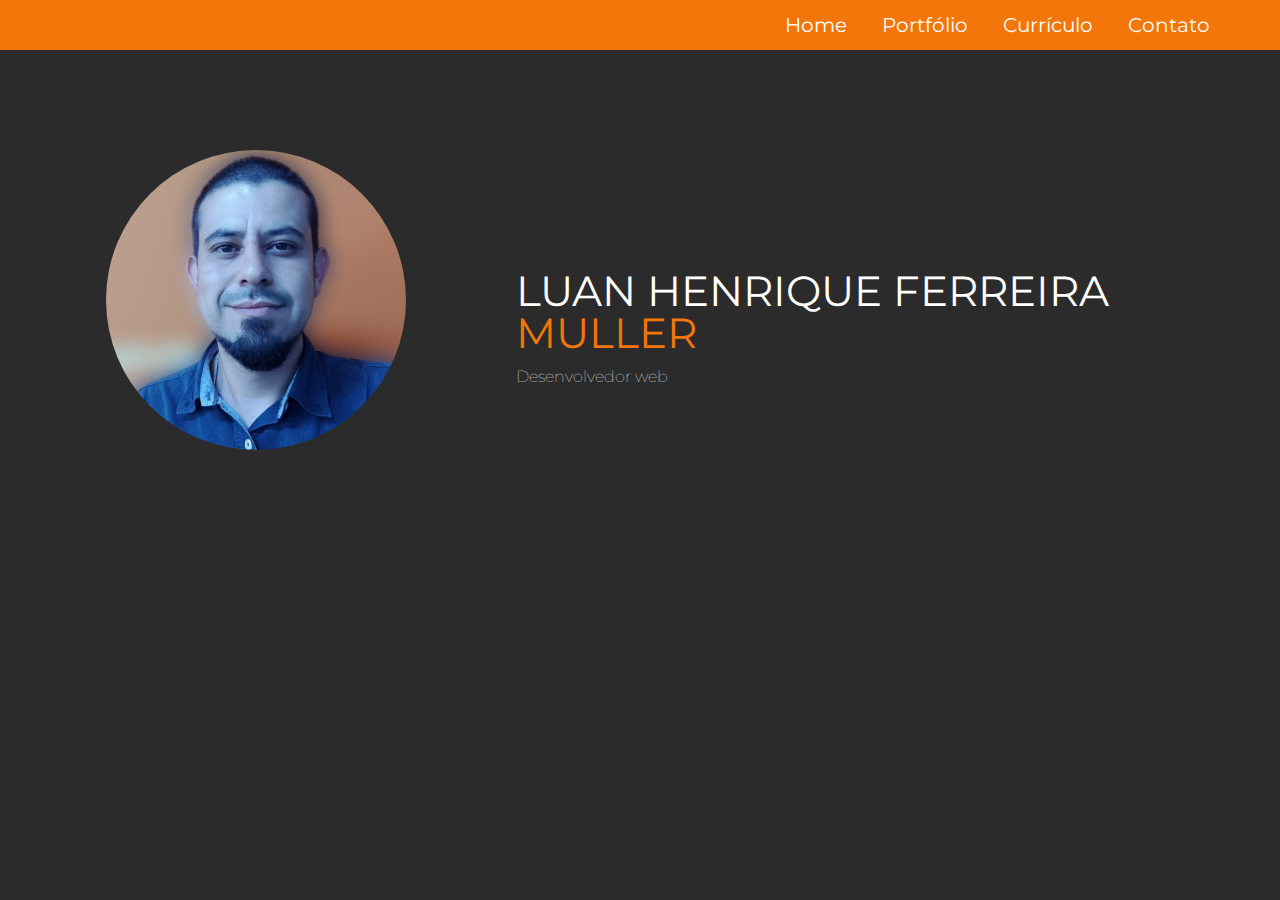
<file: index.html>
<!DOCTYPE html>
<html lang="pt-br">
<head>
    <meta charset="UTF-8">
    <meta name="viewport" content="width=device-width, initial-scale=1.0">
    <link rel="stylesheet" href="styles.css">
    <script type="text/javascript" src="scripts.js"></script>
    <link href="https://fonts.googleapis.com/css2?family=Montserrat&display=swap" rel="stylesheet">
    <title>Luan Muller</title>
</head>
<body>

    <div id="navigation" class="navigation">
        <ul>
            <li><a href="index.html">Home</a></li>
            <li><a href="portfolio.html">Portfólio</a></li>
            <li><a href="curriculo.html">Currículo</a></li>
            <li><a href="contato.html">Contato</a></li>
            <li id="threeline-icon" class="threeline-icon" onclick="openNav()">&#9776;</li>
        </ul>
    </div>

    <div class="capa">
        <div class="profile-pic">
            <img src="./img/Luan-profile.png" alt="Foto de Luan Muller">
        </div>

        <div class="profile-title">
            <h1>Luan Henrique Ferreira <span>Muller</span></h1>
            <h2>Desenvolvedor web</h2>
        </div>
    </div>

</body>
</html>
</file>
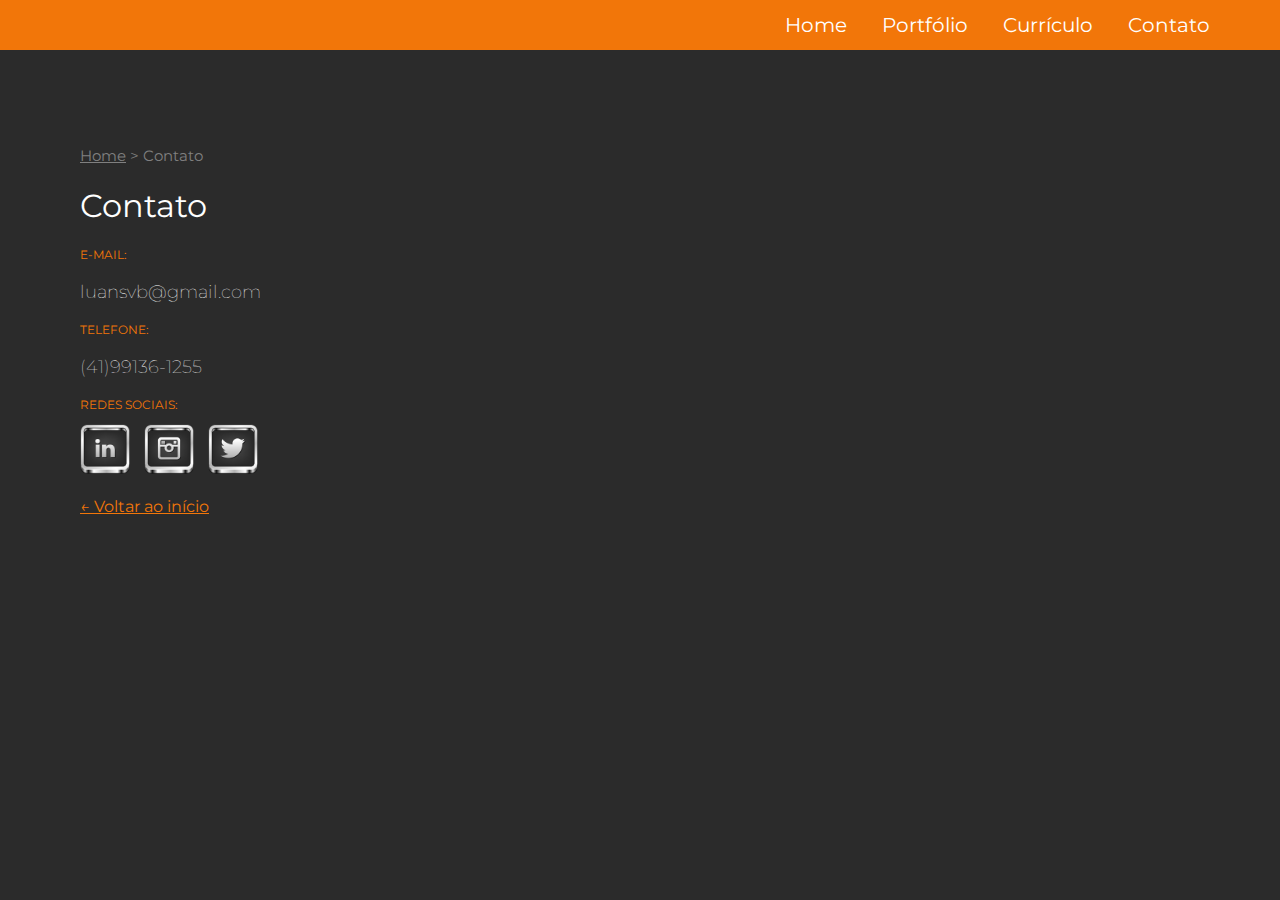
<file: contato.html>
<!DOCTYPE html>

<html>

	<head>
		<title>Contato - Luan Muller</title>
		<link href="https://fonts.googleapis.com/css2?family=Montserrat&display=swap" rel="stylesheet">
		<meta charset="utf-8">
		<script type="text/javascript" src="scripts.js"></script>
		<link rel="stylesheet" href="./styles.css">

	</head>


	<body>
		 <div id="navigation" class="navigation">
        <ul>
            <li><a href="index.html">Home</a></li>
            <li><a href="portfolio.html">Portfólio</a></li>
            <li><a href="curriculo.html">Currículo</a></li>
            <li><a href="contato.html">Contato</a></li>
            <li id="threeline-icon" class="threeline-icon" onclick="openNav()">&#9776;</li>
        </ul>
    </div>

			<div class="main">
				
				
				<ul class="caminho">
					<li><a href="index.html">Home</a></li>
					<li>></li>
					<li>Contato</li>
				</ul>

				<h1>Contato</h1>
			

				<h3>E-mail:</h3>
				<p>luansvb@gmail.com</p>

				<h3>Telefone:</h3>
				<p>(41)99136-1255</p>

				<h3>Redes Sociais:</h3>
				<a href="https://www.linkedin.com/in/luansvb/" target="_blank"><img class="social-img" src="img/linkedIn.png" alt="link para o linkedin"></a>
				
				<a href="https://www.instagram.com/luansvb/" target="_blank"><img class="social-img" src="img/instagram.png" alt="link para o instagram"></a>
				
				<a href="https://twitter.com/luan_muller77" target="_blank"><img class="social-img" src="img/twitter.png" alt="link para o twitter"></a>
					
					<br><br>
				<a class="back-link" href="index.html">&larr; Voltar ao início<a>

			</div>	

			

	</body>

</html>
</file>
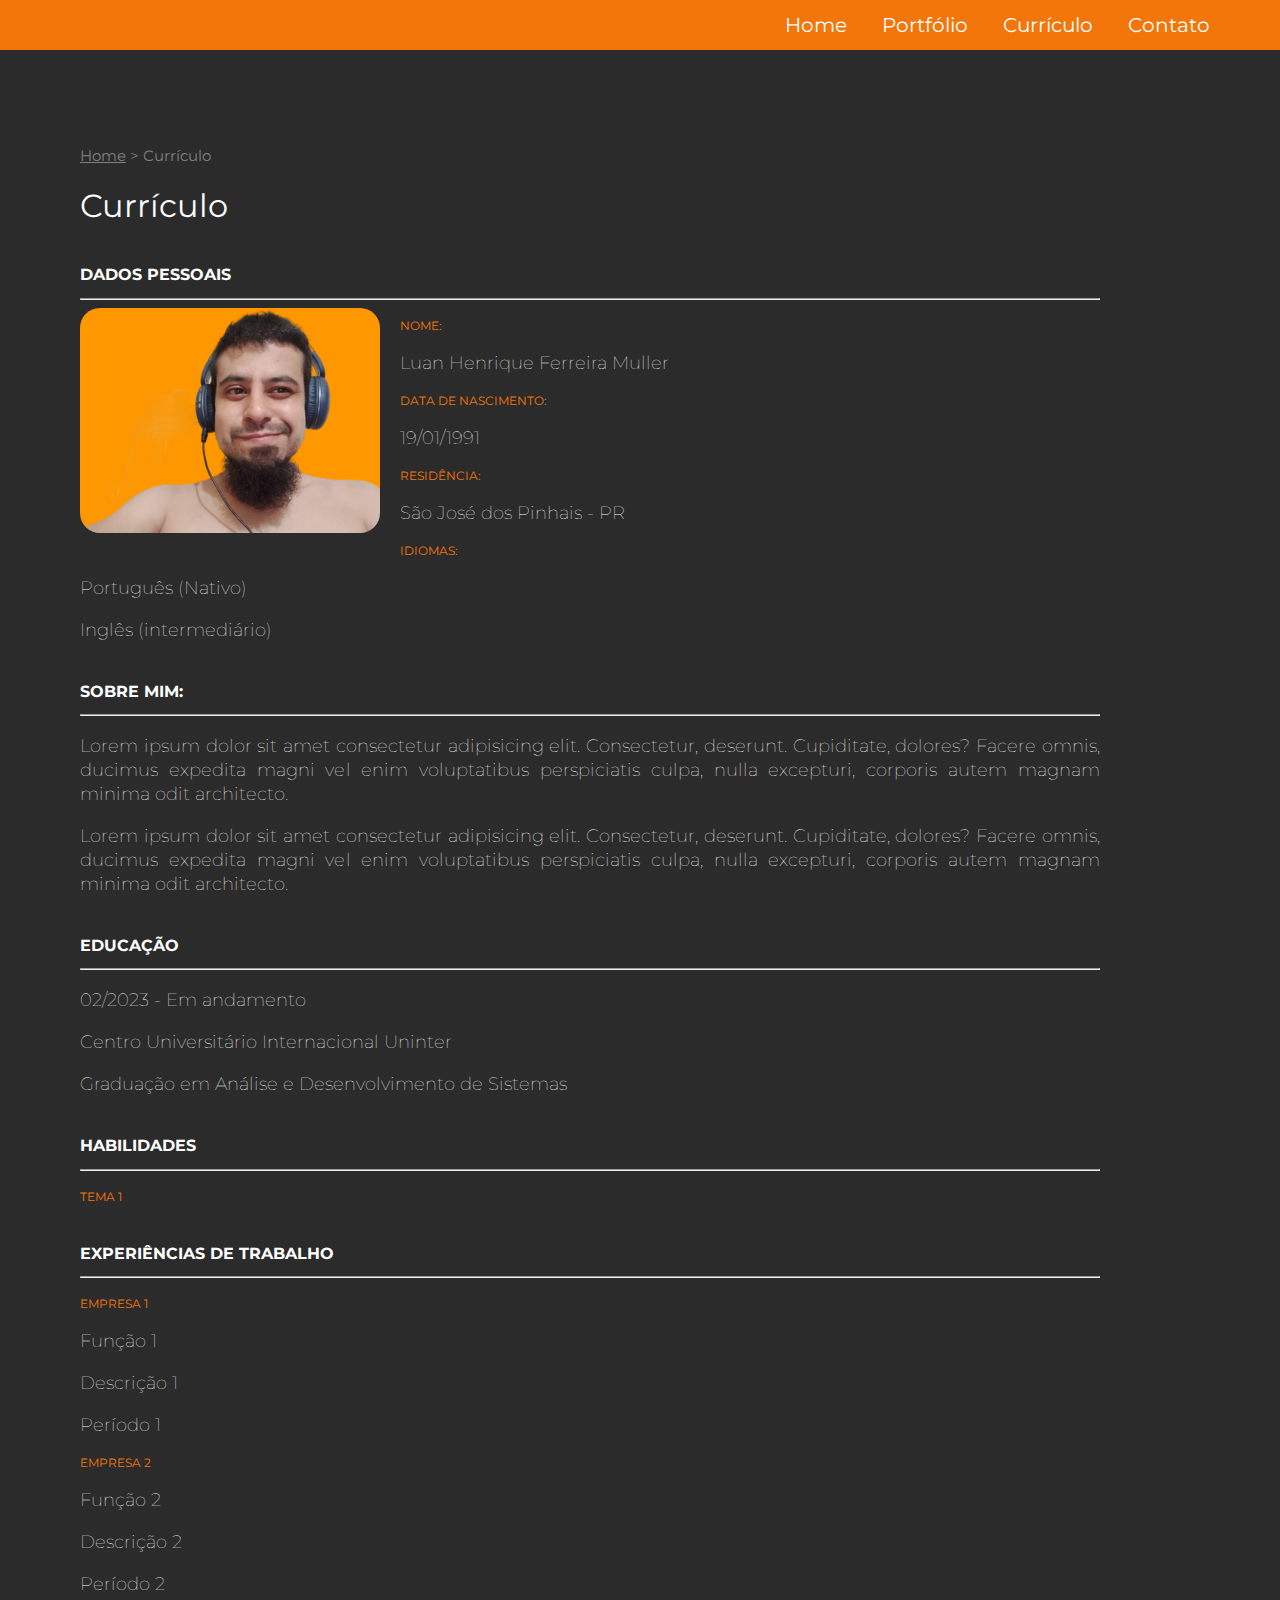
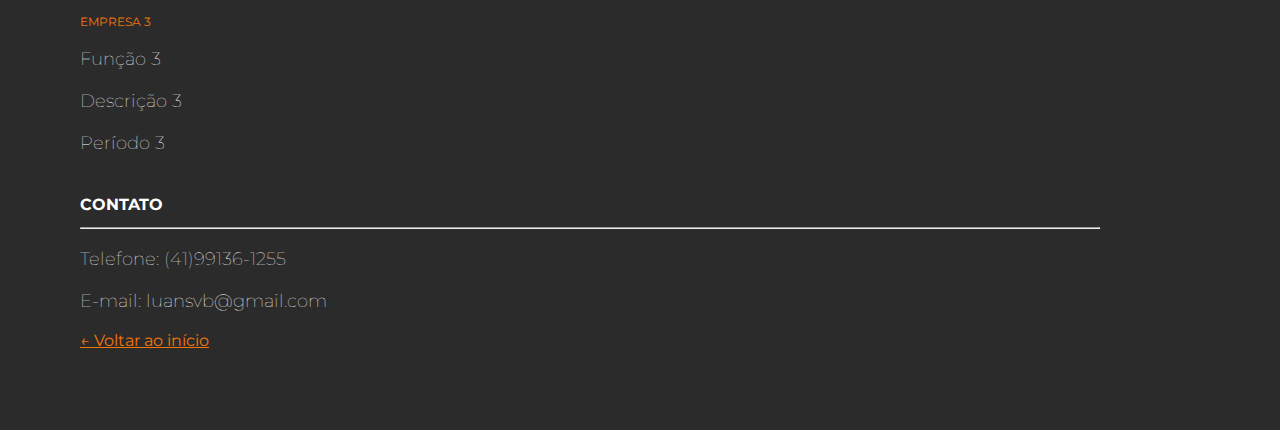
<file: curriculo.html>
<!DOCTYPE html>
<html lang="pt-br">
<head>
    <meta charset="UTF-8">
    <meta name="viewport" content="width=device-width, initial-scale=1.0">
    <link rel="stylesheet" href="styles.css">
    <script type="text/javascript" src="scripts.js"></script>
    <link href="https://fonts.googleapis.com/css2?family=Montserrat&display=swap" rel="stylesheet">
    <title>Currículo</title>
</head>
<body>

    <div id="navigation" class="navigation">
        <ul>
            <li><a href="index.html">Home</a></li>
            <li><a href="portfolio.html">Portfólio</a></li>
            <li><a href="curriculo.html">Currículo</a></li>
            <li><a href="contato.html">Contato</a></li>
            <li id="threeline-icon" class="threeline-icon" onclick="openNav()">&#9776;</li>
        </ul>
    </div>

    <div class="main">
        <ul class="caminho">
            <li><a href="index.html">Home</a></li>
            <li>></li>
            <li>Currículo</li>
        </ul>

        <h1>Currículo</h1>
        <h2>Dados Pessoais</h2>
        <hr>
        <img class="cv-pic" src="./img/fotocapa-transformed.png" alt="Foto de Luan Muller">
        <h3>Nome:</h3>
        <p>Luan Henrique Ferreira Muller</p>
        <h3>Data de Nascimento:</h3>
        <p>19/01/1991</p>
        <h3>Residência:</h3>
        <p>São José dos Pinhais - PR</p>
        <h3>Idiomas:</h3>
        <p>Português (Nativo)</p>
        <p>Inglês (intermediário)</p>

        <h2>Sobre mim:</h2>
        <hr>
        <p>Lorem ipsum dolor sit amet consectetur adipisicing elit. 
            Consectetur, deserunt. Cupiditate, dolores? Facere omnis, ducimus expedita magni vel enim voluptatibus 
            perspiciatis culpa, nulla excepturi, corporis autem magnam minima odit architecto.</p>
            <p>Lorem ipsum dolor sit amet consectetur adipisicing elit. 
                Consectetur, deserunt. Cupiditate, dolores? Facere omnis, ducimus expedita magni vel enim voluptatibus 
                perspiciatis culpa, nulla excepturi, corporis autem magnam minima odit architecto.</p>
    
        <h2>Educação</h2>
        <hr>
        <p>02/2023 - Em andamento</p>
        <p>Centro Universitário Internacional Uninter</p>
        <p>Graduação em Análise e Desenvolvimento de Sistemas</p>

        <h2>Habilidades</h2>
        <hr>
        <h3>Tema 1</h3>

        <h2>Experiências de Trabalho</h2>
        <hr>
        <h3>Empresa 1</h3>
        <p>Função 1</p>
        <p>Descrição 1</p>
        <p>Período 1</p>

        <h3>Empresa 2</h3>
        <p>Função 2</p>
        <p>Descrição 2</p>
        <p>Período 2</p>

        <h3>Empresa 3</h3>
        <p>Função 3</p>
        <p>Descrição 3</p>
        <p>Período 3</p>

        <h2>Contato</h2>
        <hr>
        <p>Telefone: (41)99136-1255</p>
        <p>E-mail: luansvb@gmail.com</p>

        <a class="back-link" href="index.html">&larr; Voltar ao início<a>

    </div>
</body>
</html>
</file>
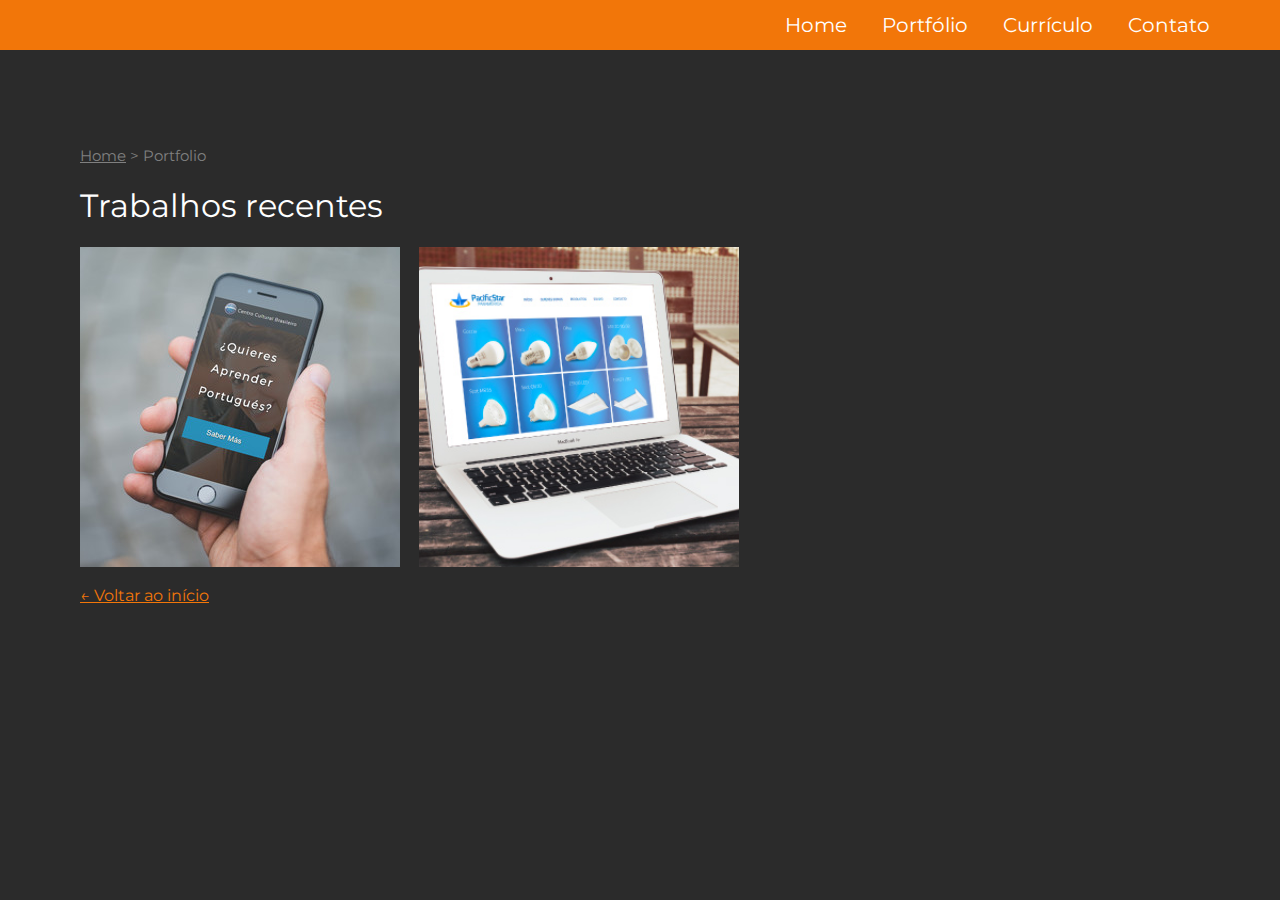
<file: portfolio.html>
<!DOCTYPE html>

<html>

	<head>
		<title>Portfolio - Luan Muller</title>
		<link href="https://fonts.googleapis.com/css2?family=Montserrat&display=swap" rel="stylesheet">
		<meta charset="utf-8">
		<link rel="stylesheet" href="styles.css">
		<script type="text/javascript" src="scripts.js"></script>

	</head>


	<body>

		<div id="navigation" class="navigation">
			<ul>
				<li><a href="index.html">Home</a></li>
				<li><a href="portfolio.html">Portfólio</a></li>
				<li><a href="curriculo.html">Currículo</a></li>
				<li><a href="contato.html">Contato</a></li>
				<li id="threeline-icon" class="threeline-icon" onclick="openNav()">&#9776;</li>
			</ul>
		</div>		
			<div class="main">
				
				
				<ul class="caminho">
					<li><a href="index.html">Home</a></li>
					<li>></li>
					<li>Portfolio</li>
				</ul>

				<h1>Trabalhos recentes</h1>

				
				<div style="background-image: url('img/ccb.jpg');" class="miniatura">
					<a href="webdesign-ccb.html">
					<div class="blackbox">
						<div class="blackbox-text">
							<h1>Centro Cultural Brasileiro</h1>
							<h2>Web Design</h2>
						</div>
					</div>
				</a>
				</div>
				

				
				<div style="background-image: url('img/site-psp.jpg');" class="miniatura">
					<a href="webdesign-psp.html">
					<div class="blackbox">
						<div class="blackbox-text">
							<h1>Pacific Star</h1>
							<h2>Web Design</h2>
						</div>
					</div>
				</a>
				</div>
				

				<br>
				<a class="back-link" href="index.html">&larr; Voltar ao início<a>

			</div>	

			

	</body>

</html>
</file>
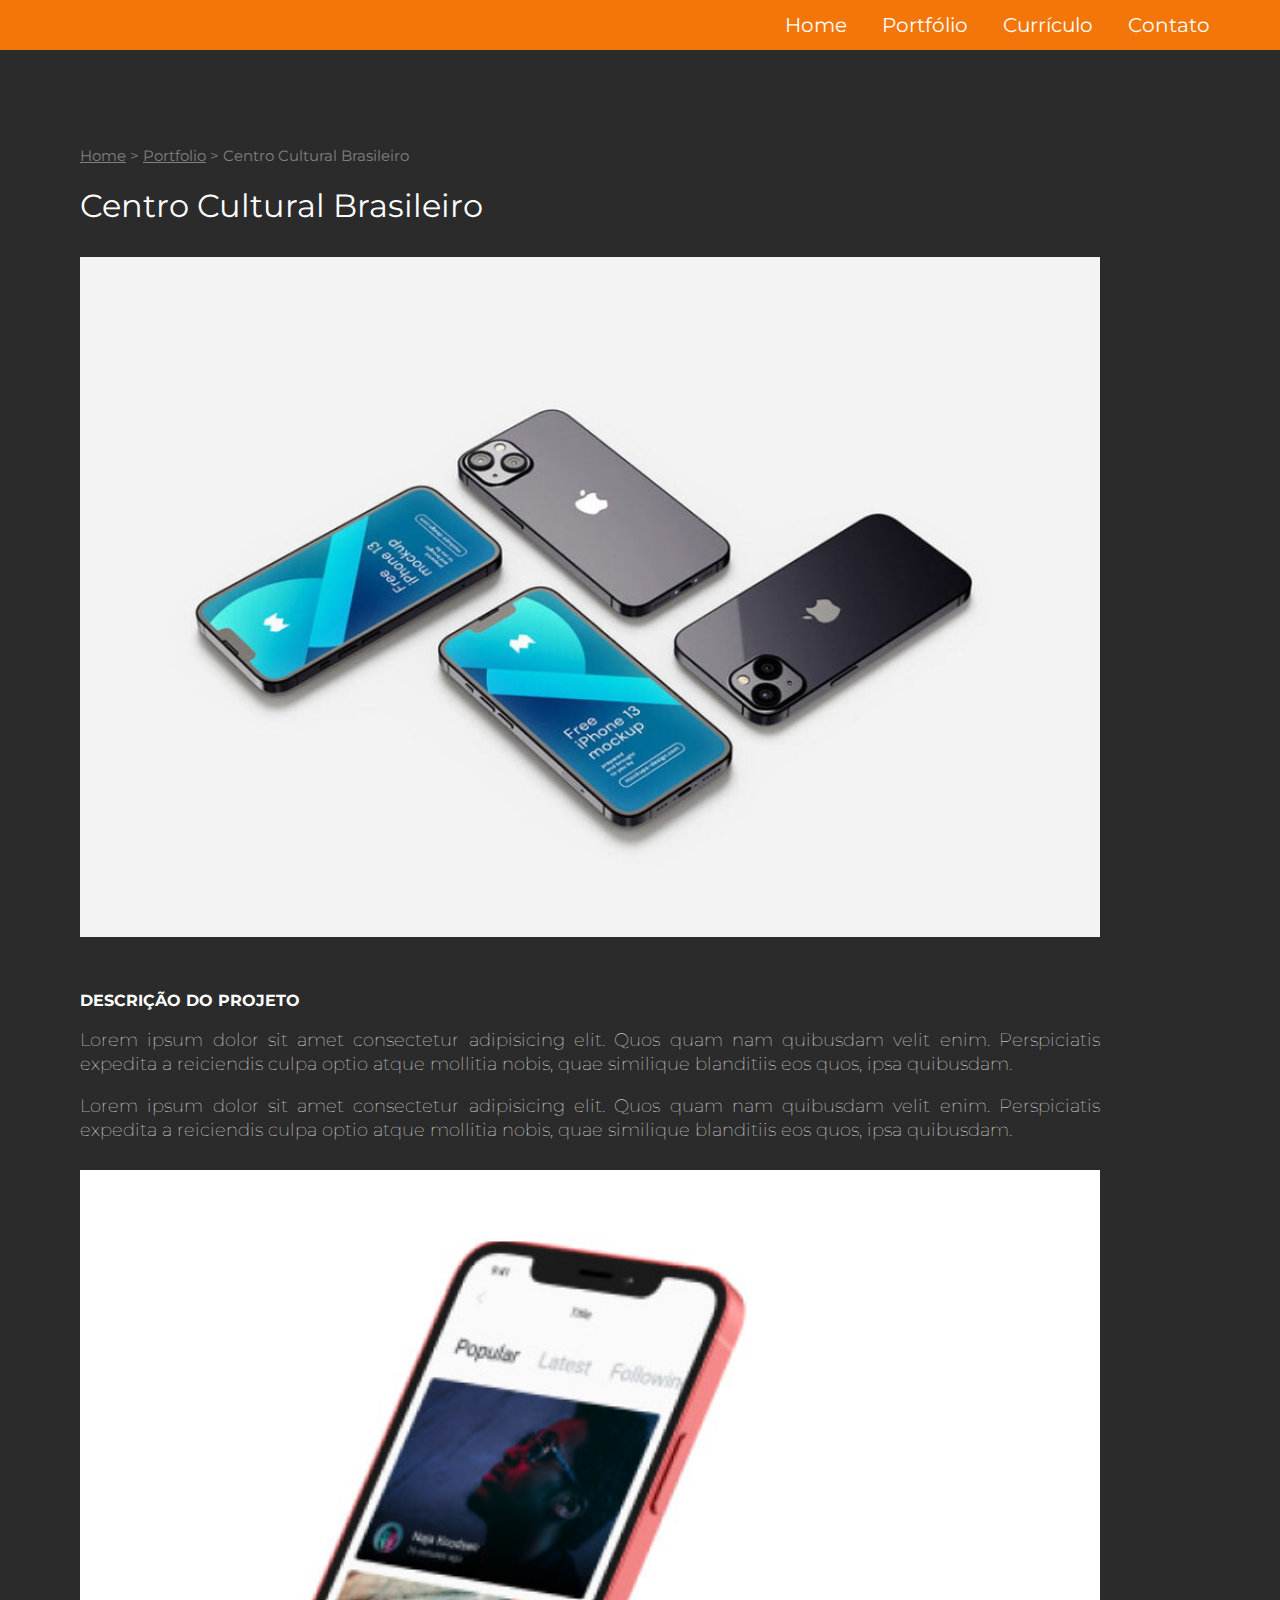
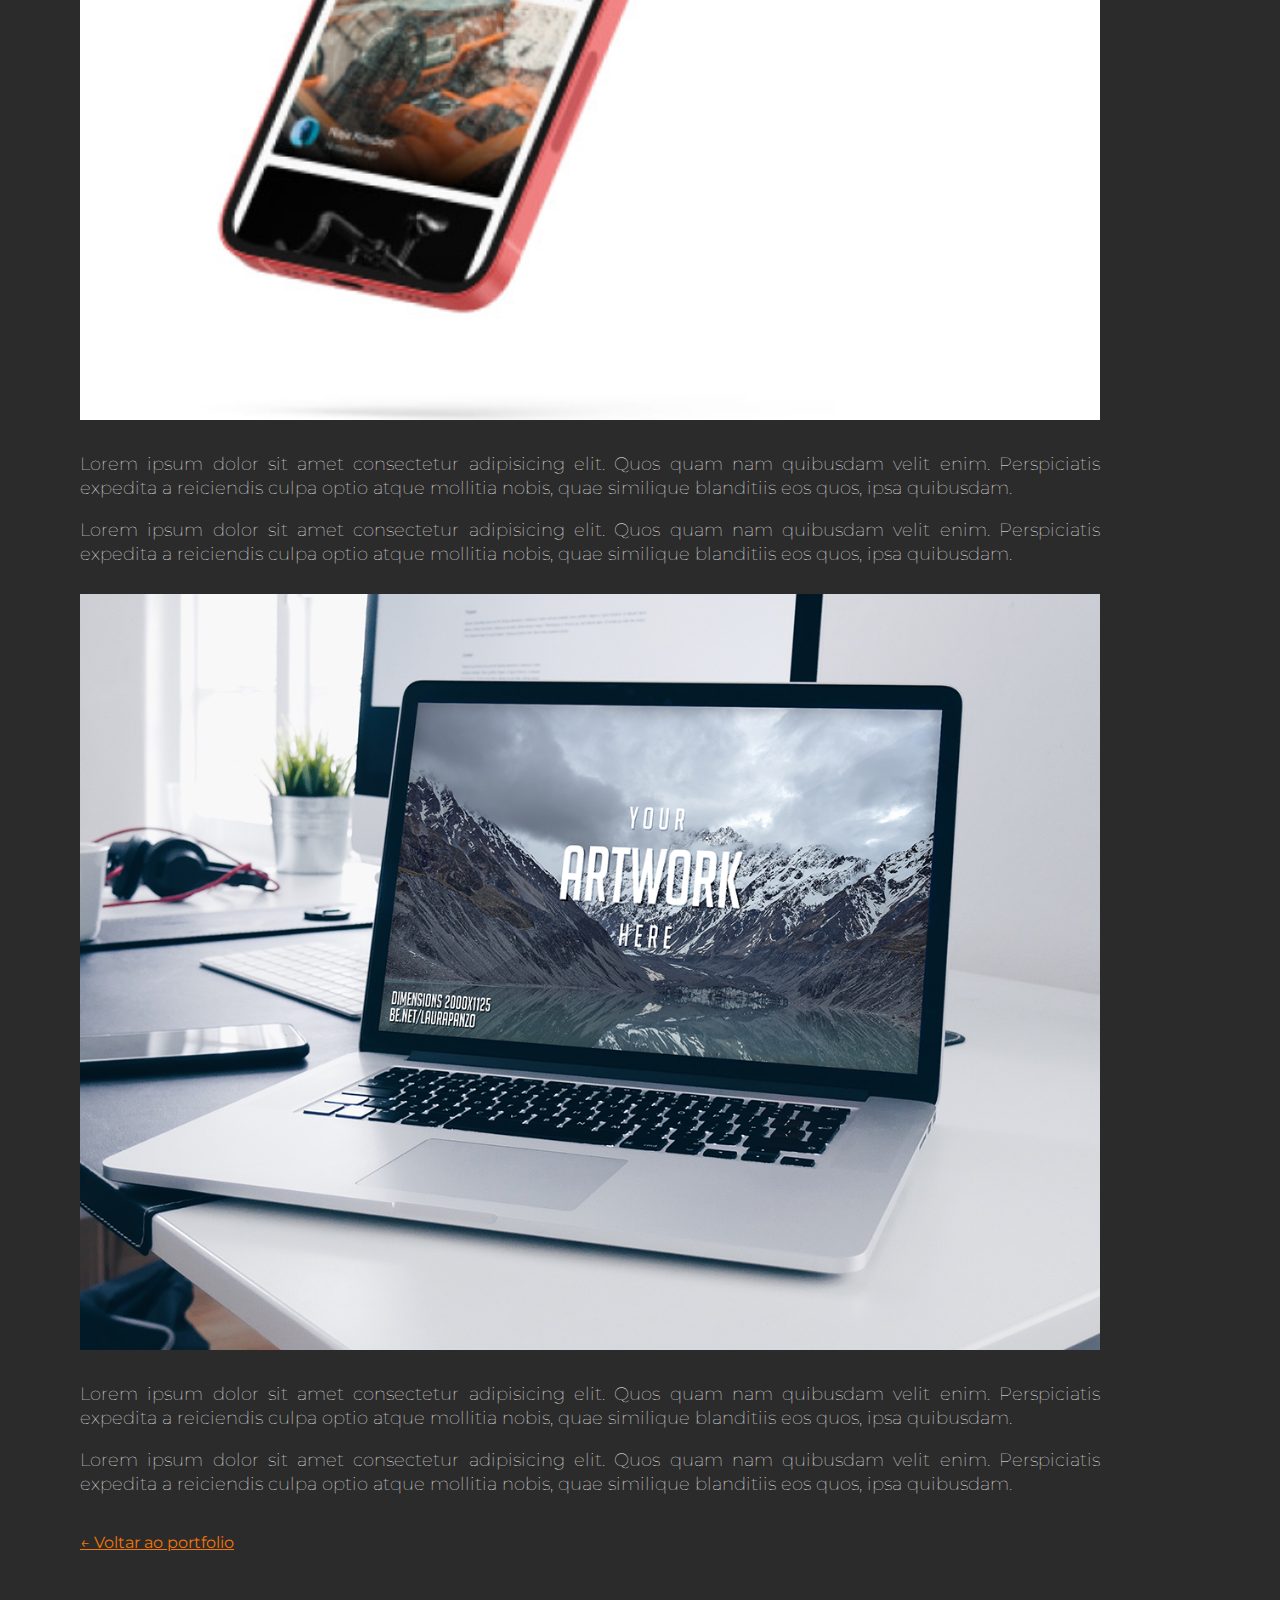
<file: webdesign-ccb.html>
<!DOCTYPE html>

<html>

	<head>
		<title>Trabalho - Centro Cultural Brasileiro</title>
		<link href="https://fonts.googleapis.com/css2?family=Montserrat&display=swap" rel="stylesheet">
		<meta charset="utf-8">
		<link rel="stylesheet" href="styles.css">
        <script type="text/javascript" src="scripts.js"></script>

	</head>


	<body>

		 <div id="navigation" class="navigation">
        <ul>
            <li><a href="index.html">Home</a></li>
            <li><a href="portfolio.html">Portfólio</a></li>
            <li><a href="curriculo.html">Currículo</a></li>
            <li><a href="contato.html">Contato</a></li>
            <li id="threeline-icon" class="threeline-icon" onclick="openNav()">&#9776;</li>
        </ul>
    </div>
						
			<div class="main">
				
				
				<ul class="caminho">
					<li><a href="index.html">Home</a></li>
					<li>></li>
					<li><a href="portfolio.html">Portfolio</a></li>
                    <li>></li>
					<li>Centro Cultural Brasileiro</li>
				</ul>

				<h1>Centro Cultural Brasileiro</h1>
                <img class="foto-trabalhos" src="img/trabalhos/Free-iPhone-13-Mockup-psd-960x640.jpg" alt="">

                <h2>Descrição do Projeto</h2>
                <p>Lorem ipsum dolor sit amet consectetur adipisicing elit. 
                    Quos quam nam quibusdam velit enim. Perspiciatis expedita a reiciendis 
                    culpa optio atque mollitia nobis, quae similique blanditiis eos quos, ipsa quibusdam.</p>
                    <p>Lorem ipsum dolor sit amet consectetur adipisicing elit. 
                        Quos quam nam quibusdam velit enim. Perspiciatis expedita a reiciendis 
                        culpa optio atque mollitia nobis, quae similique blanditiis eos quos, ipsa quibusdam.</p>

                <img class="foto-trabalhos" src="img/trabalhos/HIW_iPhone_3.jpg" alt="">
                <p>Lorem ipsum dolor sit amet consectetur adipisicing elit. 
                    Quos quam nam quibusdam velit enim. Perspiciatis expedita a reiciendis 
                    culpa optio atque mollitia nobis, quae similique blanditiis eos quos, ipsa quibusdam.</p>
                    <p>Lorem ipsum dolor sit amet consectetur adipisicing elit. 
                        Quos quam nam quibusdam velit enim. Perspiciatis expedita a reiciendis 
                        culpa optio atque mollitia nobis, quae similique blanditiis eos quos, ipsa quibusdam.</p>
                        
                <img class="foto-trabalhos" src="img/trabalhos/macbook.png" alt="">
                <p>Lorem ipsum dolor sit amet consectetur adipisicing elit. 
                    Quos quam nam quibusdam velit enim. Perspiciatis expedita a reiciendis 
                    culpa optio atque mollitia nobis, quae similique blanditiis eos quos, ipsa quibusdam.</p>
                    <p>Lorem ipsum dolor sit amet consectetur adipisicing elit. 
                        Quos quam nam quibusdam velit enim. Perspiciatis expedita a reiciendis 
                        culpa optio atque mollitia nobis, quae similique blanditiis eos quos, ipsa quibusdam.</p>
				
				

				<br>
				<a class="back-link" href="portfolio.html">&larr; Voltar ao portfolio<a>

			</div>	

			

	</body>

</html>
</file>
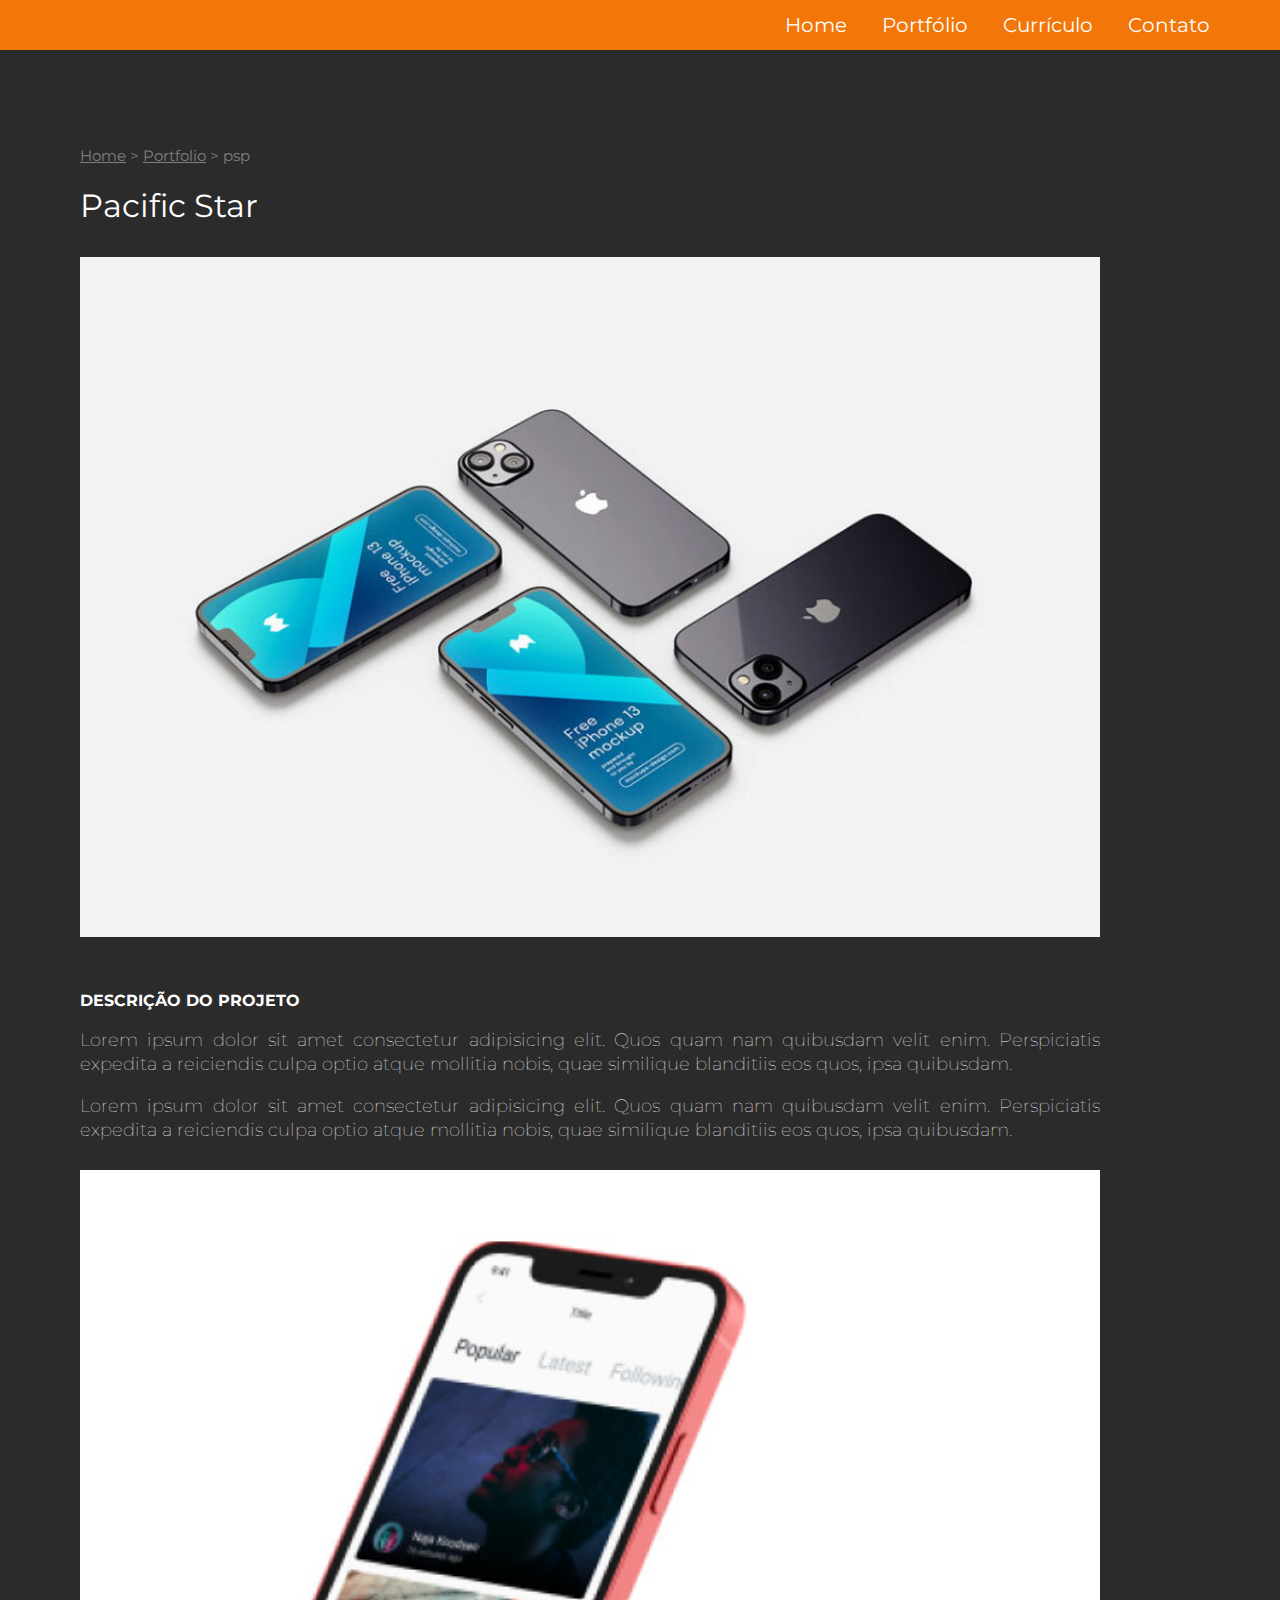
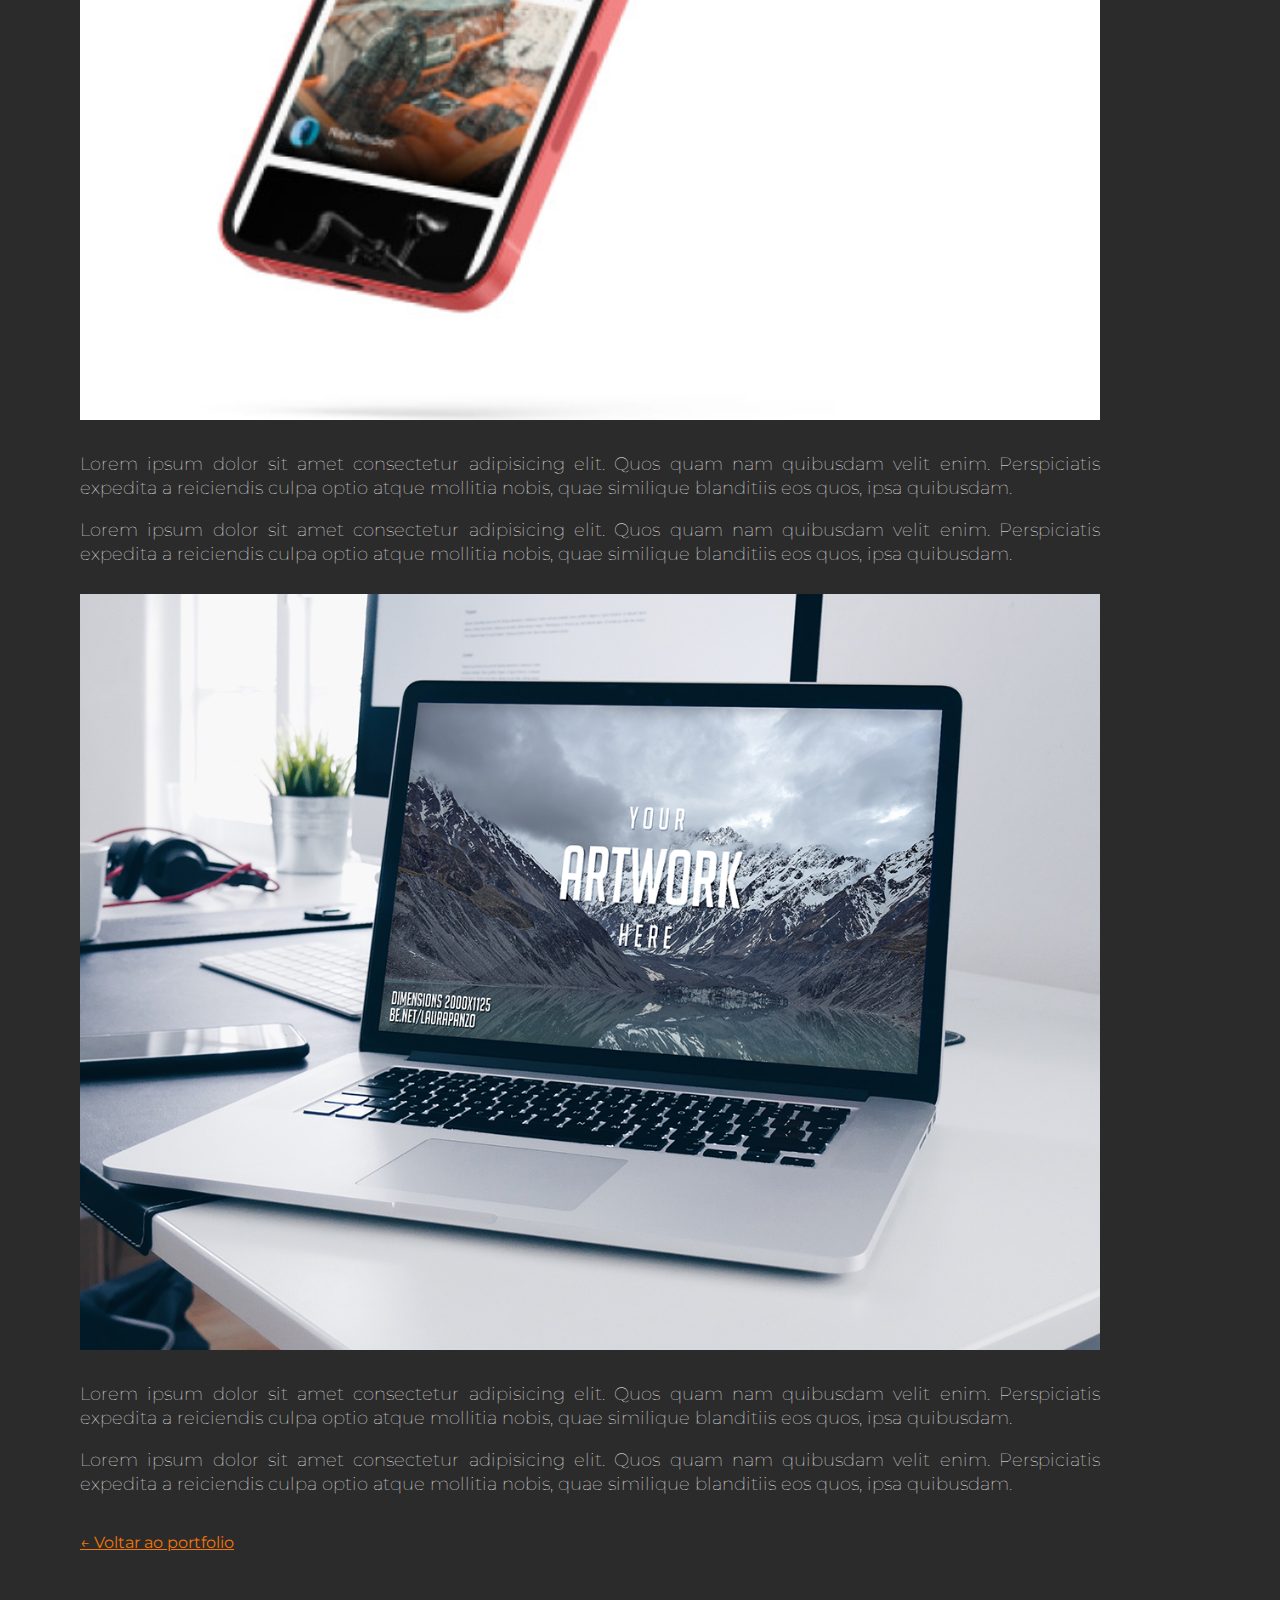
<file: webdesign-psp.html>
<!DOCTYPE html>

<html>

	<head>
		<title>Trabalho - psp</title>
		<link href="https://fonts.googleapis.com/css2?family=Montserrat&display=swap" rel="stylesheet">
		<meta charset="utf-8">
		<link rel="stylesheet" href="styles.css">
		<script type="text/javascript" src="scripts.js"></script>

	</head>


	<body>

		 <div id="navigation" class="navigation">
        <ul>
            <li><a href="index.html">Home</a></li>
            <li><a href="portfolio.html">Portfólio</a></li>
            <li><a href="curriculo.html">Currículo</a></li>
            <li><a href="contato.html">Contato</a></li>
            <li id="threeline-icon" class="threeline-icon" onclick="openNav()">&#9776;</li>
        </ul>
    </div>
						
			<div class="main">
				
				
				<ul class="caminho">
					<li><a href="index.html">Home</a></li>
					<li>></li>
					<li><a href="portfolio.html">Portfolio</a></li>
                    <li>></li>
					<li>psp</li>
				</ul>

				<h1>Pacific Star</h1>
                <img class="foto-trabalhos" src="img/trabalhos/Free-iPhone-13-Mockup-psd-960x640.jpg" alt="">

                <h2>Descrição do Projeto</h2>
                <p>Lorem ipsum dolor sit amet consectetur adipisicing elit. 
                    Quos quam nam quibusdam velit enim. Perspiciatis expedita a reiciendis 
                    culpa optio atque mollitia nobis, quae similique blanditiis eos quos, ipsa quibusdam.</p>
                    <p>Lorem ipsum dolor sit amet consectetur adipisicing elit. 
                        Quos quam nam quibusdam velit enim. Perspiciatis expedita a reiciendis 
                        culpa optio atque mollitia nobis, quae similique blanditiis eos quos, ipsa quibusdam.</p>
                        
                <img class="foto-trabalhos" src="img/trabalhos/HIW_iPhone_3.jpg" alt="">
                <p>Lorem ipsum dolor sit amet consectetur adipisicing elit. 
                    Quos quam nam quibusdam velit enim. Perspiciatis expedita a reiciendis 
                    culpa optio atque mollitia nobis, quae similique blanditiis eos quos, ipsa quibusdam.</p>
                    <p>Lorem ipsum dolor sit amet consectetur adipisicing elit. 
                        Quos quam nam quibusdam velit enim. Perspiciatis expedita a reiciendis 
                        culpa optio atque mollitia nobis, quae similique blanditiis eos quos, ipsa quibusdam.</p>
                        
                <img class="foto-trabalhos" src="img/trabalhos/macbook.png" alt="">
                <p>Lorem ipsum dolor sit amet consectetur adipisicing elit. 
                    Quos quam nam quibusdam velit enim. Perspiciatis expedita a reiciendis 
                    culpa optio atque mollitia nobis, quae similique blanditiis eos quos, ipsa quibusdam.</p>
                    <p>Lorem ipsum dolor sit amet consectetur adipisicing elit. 
                        Quos quam nam quibusdam velit enim. Perspiciatis expedita a reiciendis 
                        culpa optio atque mollitia nobis, quae similique blanditiis eos quos, ipsa quibusdam.</p>
				
				

				<br>
				<a class="back-link" href="portfolio.html">&larr; Voltar ao portfolio<a>

			</div>	

			

	</body>

</html>
</file>
<file: styles.css>
html, body {
    margin: 0px;
    padding: 0px;
    width: 100%;
    height: 100%;
}

body {
    background-color: #2b2b2b;
    font-family: 'Montserrat', sans-serif;
    margin: 0;
    padding: 0;
    width: 100%;
    height: 100%;
}

.navigation {
  background-color: #f27609;
  color: white;
  height: 50px;
  font-size: 20px;
  padding-right: 30px;

  animation-name: navegacao;
  animation-duration: 4s;
}

.navigation ul {
    margin-top: 0px;
    list-style: none;
    text-align: right;
    height: 50px;
    font-size: 20px;
    padding-right: 30px;
}

.navigation li {
    display: inline-block;
    padding-left: 20px;
    padding-right: 10px;
    line-height: 50px;
}

.navigation a {
    text-decoration: none;
    color: white;
}

.navigation a:hover {
    color: #f27609;
}

.navigation li.threeline-icon {
    display: none;
}

.navigation li.threeline-icon:hover {
    color: #f27609;
    cursor: pointer;
}

.capa {
    color: white;
}

.capa span {
    color: #f27609;
    display: block;
}

.capa div {
    display: inline-block;
    height: 650px;
}

.profile-pic {
    width: 40%;
    text-align: center;

    animation-name: profile-capa;
    animation-duration: 2s;
}

.profile-pic img {
    width: 300px;
    border-radius: 300px;
    margin-top: 100px;
}

.profile-title {
    vertical-align: top;
    width: 59%;

    animation-name: titulo-capa;
    animation-duration: 2s;
}

.profile-title h1 {
    font-size: 42px;
    margin-top: 220px;
    text-transform: uppercase;
    font-weight: 400;
    line-height: 42px;
}

.profile-title h2 {
    margin: 0px;
    padding: 0px;
    font-size: 16px;
    font-weight: 100;
    margin-top: -15px;
}

/* Página Currículo */

.main {
    padding: 80px 180px 80px 80px;

    animation-name: conteudo;
    animation-duration: 2s;
}

.cv-pic {
    float: left;
    width: 300px;
    margin-right: 20px;
    border-radius: 20px;
    margin-bottom: 20px;
}

.main h1 {
    color: white;
    font-weight: normal;
}

.main h2 {
    color: white;
    font-size: 16px;
    text-transform: uppercase;
    font-weight: bolder;
    margin-top: 40px;
}

.main h3 {
    color: #f27609;
    font-size: 12px;
    text-transform: uppercase;
    font-weight: normal;
    margin-top: 18px;
}

.main p {
    color: white;
    font-size: 18px;
    font-weight: 100;
    line-height: 24px;
    text-align: justify;
    padding: -5px;
}

.caminho {
    list-style: none;
    padding-left: 0px;
    color: grey;
}

.caminho li {
    display: inline-block;
    line-height: 20px;
    height: 10px;
    font-size: 15px;
}

.caminho a {
    color: grey;
}

.social-img {
    width: 50px;
    margin-right: 10px;
}

.miniatura {
    width: 320px;
    height: 320px;
    display: inline-block;
    margin-right: 15px;
    margin-bottom: 15px;
    background-size: contain;
    overflow: hidden;
}

.miniatura a {
    text-decoration: none;
}

.blackbox {
    width: 100%;
    height: 100%;
    background-color: black;
    opacity: 0;
    padding-top: 120px;
    transition: 1s;
}

.blackbox:hover {
    opacity: 0.6;
    transition: 1s;
}

.blackbox-text {
    text-align: center;
}

.blackbox-text h1 {
    font-size: 16px;
    color: #f27609;
    text-transform: uppercase;
    margin-top: 0;
}

.blackbox-text h2 {
    text-transform: none;
    font-weight: 100;
    margin-top: 0;
}    

.foto-trabalhos {
    width: 100%;
    margin-bottom: 10px;
    margin-top: 10px;
}

.back-link {
    color: #f27609;
}

@keyframes profile-capa {
    0% {opacity: 0; transform: translate(0px,20px); transform: rotate(360deg)}
    100% {opacity: 1; transform: translate(0px,0px); transform: rotate(0deg)}
}

@keyframes titulo-capa {
    0% {opacity: 0; transform: translate(0px, 100px)}
    100% {opacity: 1; transform: translate(0px,0px)}
}

@keyframes navegacao {
    0% {opacity: 0}
    50% {opacity: 0}
    100% {opacity: 1}
}

@keyframes conteudo {
    0% {opacity: 0; transform: translate(-20px, 0px)}
    100% {opacity: 1; transform: translate(0px,0px)}
}

@media (max-width: 1000px) {

    .navigation {background-color: #2b2b2b;}
    .navigation li {
        display: none;
    }

    .navigation li.threeline-icon {
        display: inline-block;
    }

    .capa div {
        display: block;
        height: auto;
    }

    .profile-pic{
        width: 100%;
    }

    .profile-pic img {
        margin-top: 0px;
        max-width: 80%;
    }

    .profile-title {
        text-align: center;
        width: 100%;
    }

    .profile-title h1 {
        margin-top: 30px;
        font-size: 40px;
        margin-left: 20px;
        margin-right: 20px;
    }

    .profile-title h2 {
        margin-top: 20px;
        margin-left: 20px;
        margin-right: 20px;
    }

    .main {
        padding: 10px 5% 40px 5%;
    }

    .main p {
        text-align: left;
        line-height: 30px;
    }

    .caminho {
        height: auto;
        max-width: 100%;
    }

    .caminho li {
        font-size: 12px;
    }
    
    .cv-pic {
        float: none;
        max-width: 100%;
        margin-right: 0px;
    }

    .miniatura {
        max-width: 100%;
        background-size: auto 100%;
    }

    .blackbox {
        opacity: 0.6;
    }

    .menujs {
        height: auto;
    }

    .menujs ul {
        height: auto;
        text-align: center;
        padding-right: 15%;
        padding-left: 15%;
    }

    .menujs li {
        display: block;
        border-bottom: solid grey 1px;
        width: 100%;
        padding: 0;
    }

}
</file>
